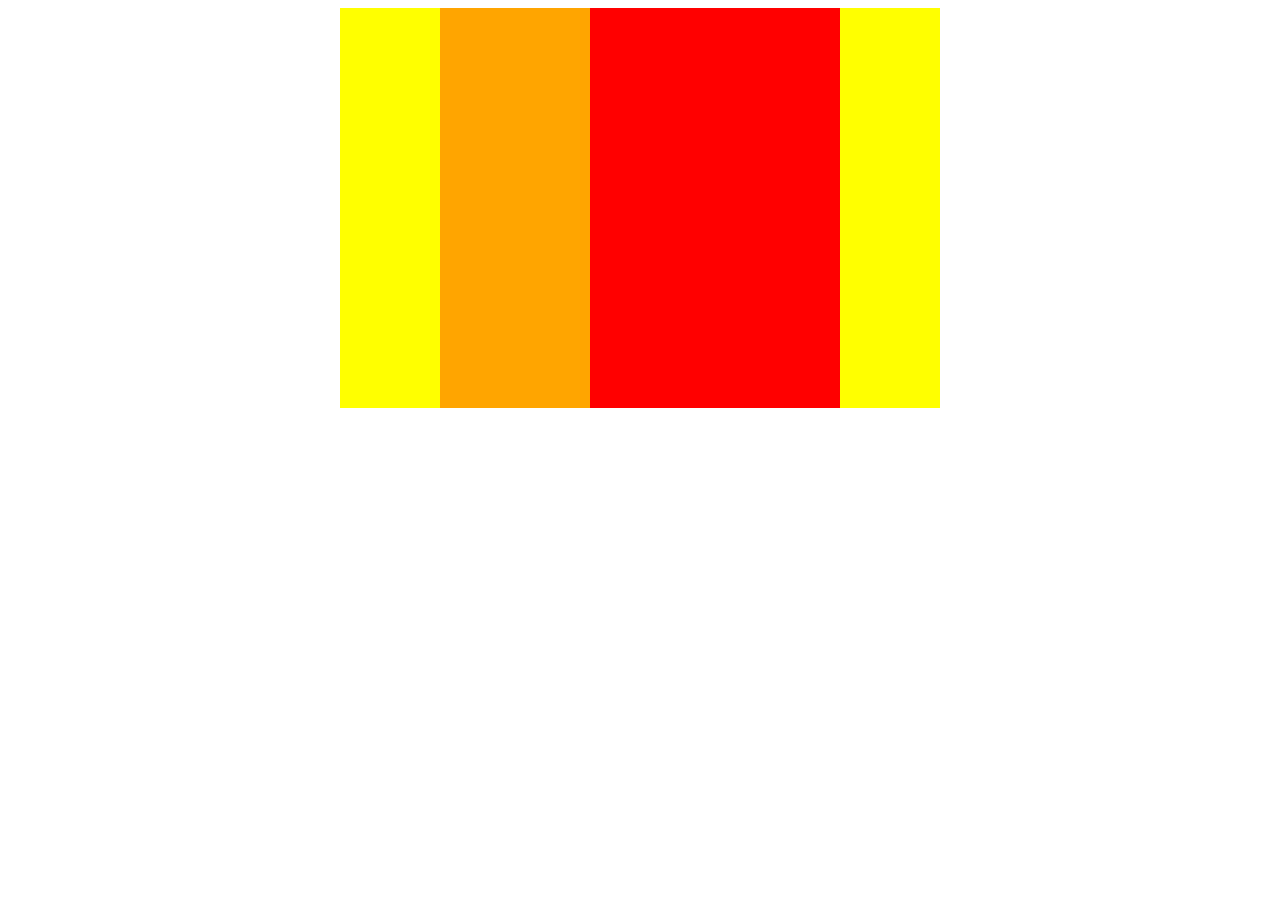
<file: boxes/index.html>
<!DOCTYPE html>
<html lang="ja">
<head>
  <meta charset="UTF-8">
  <link rel="stylesheet" href="style.css">
  <title>BOXES</title>
</head>

<body>
  <div class="boxes">
    <div class="box1"></div>
    <div class="box2"></div>
  </div>
</body>

</html>
</file>
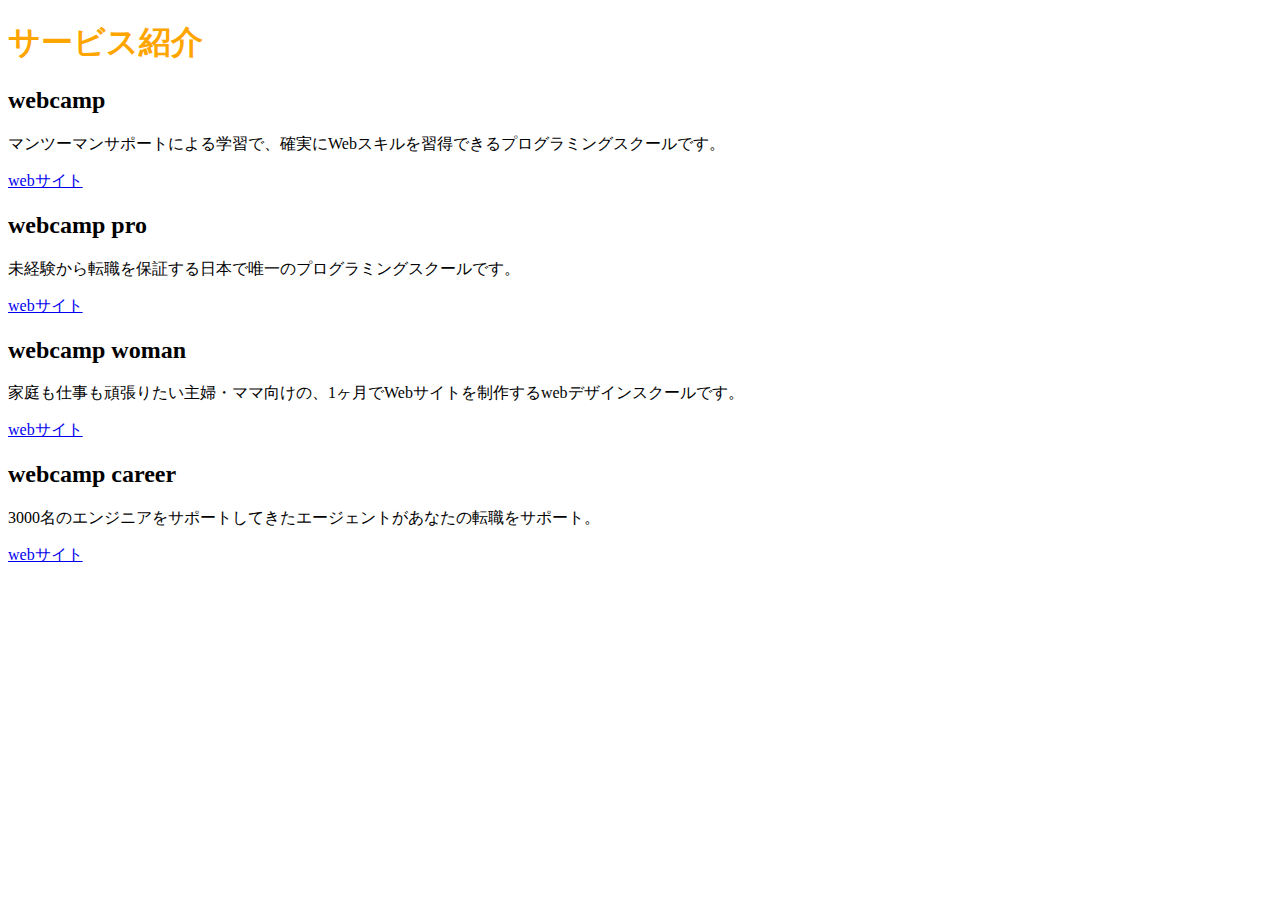
<file: chapter2/chapter2.html>
<!DOCTYPE HTML>
<html lang="ja">
  <head>
    <meta charset="UTF-8" />
    <title>chapter2_exercise</title>
    <link rel="stylesheet" href="style.css">
  </head>

  <body>

    <header>
      <h1>サービス紹介</h1>
    </header>

    <div class="container">

      <h2>webcamp</h2>
      <p>マンツーマンサポートによる学習で、確実にWebスキルを習得できるプログラミングスクールです。</p>
      <a href="#">webサイト</a>

      <h2>webcamp pro</h2>
      <p>未経験から転職を保証する日本で唯一のプログラミングスクールです。</p>
      <a href="#">webサイト</a>

      <h2>webcamp woman</h2>
      <p>家庭も仕事も頑張りたい主婦・ママ向けの、1ヶ月でWebサイトを制作するwebデザインスクールです。</p>
      <a href="#">webサイト</a>

      <h2>webcamp career</h2>
      <p>3000名のエンジニアをサポートしてきたエージェントがあなたの転職をサポート。</p>
      <a href="#">webサイト</a>

    </div>

  </body>

</html>
</file>
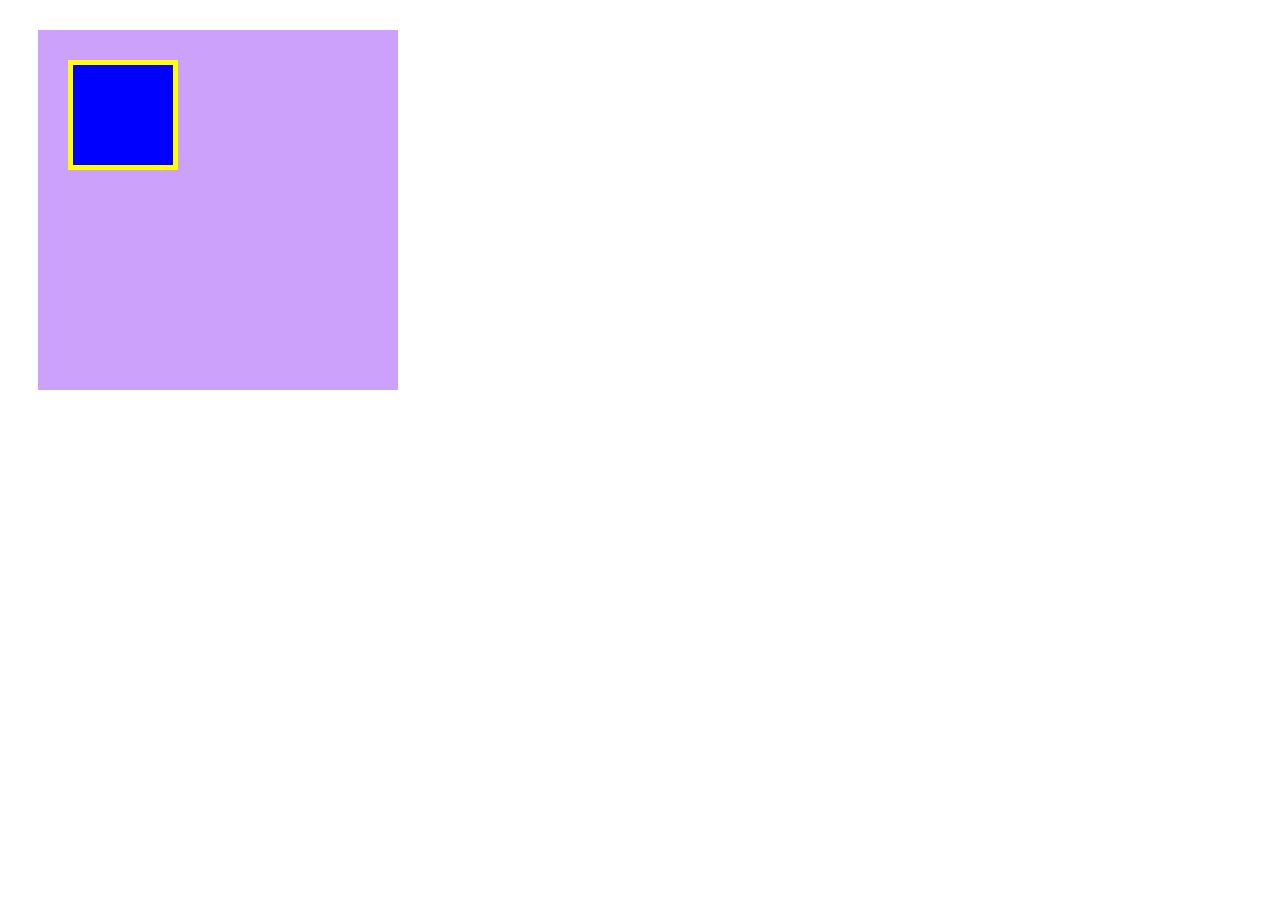
<file: chapter3/box.html>
<!DOCTYPE html>
<html lang="ja">
<head>
  <meta charset="UTF-8">
  <link rel="stylesheet" href="box.css">
  <title>BOX</title>
</head>

<body>
  <div class="box1">
    <div class="box2"></div>
  </div>
</body>

</html>
</file>
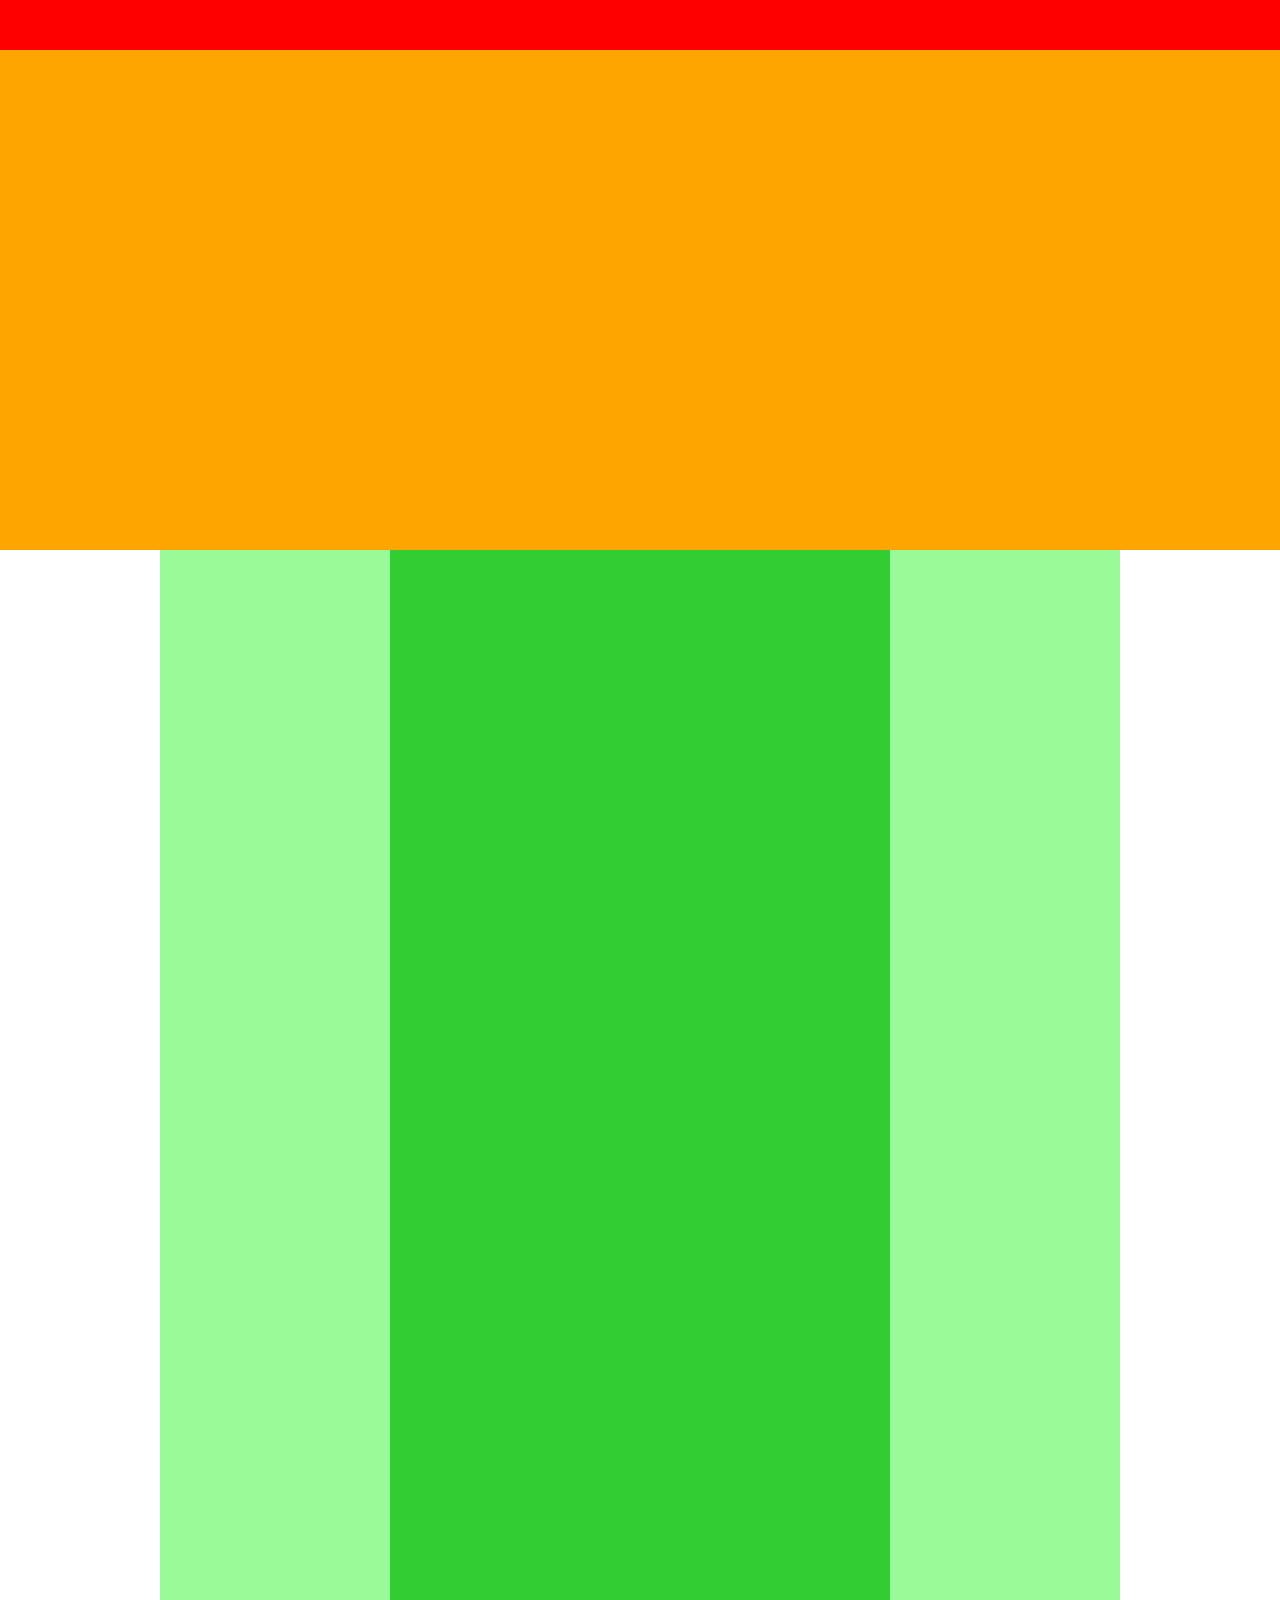
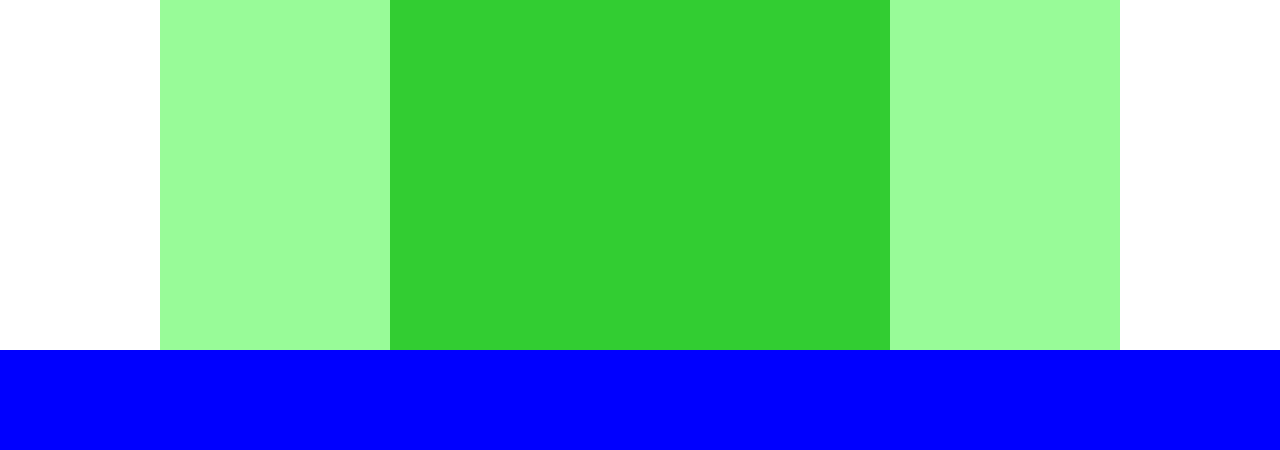
<file: chapter4/sample.html>
<!DOCTYPE html>
<html lang="ja">
<head>
  <meta charset="UTF-8">
  <link rel="stylesheet" href="sample.css">
  <title>Sample</title>
</head>

<body>
  <header></header>

  <div class="main-visual"></div>

  <div class="main">
    <div class="main1"></div>
    <div class="main2"></div>
    <div class="main3"></div>
  </div>

  <footer></footer>
</body>

</html>
</file>
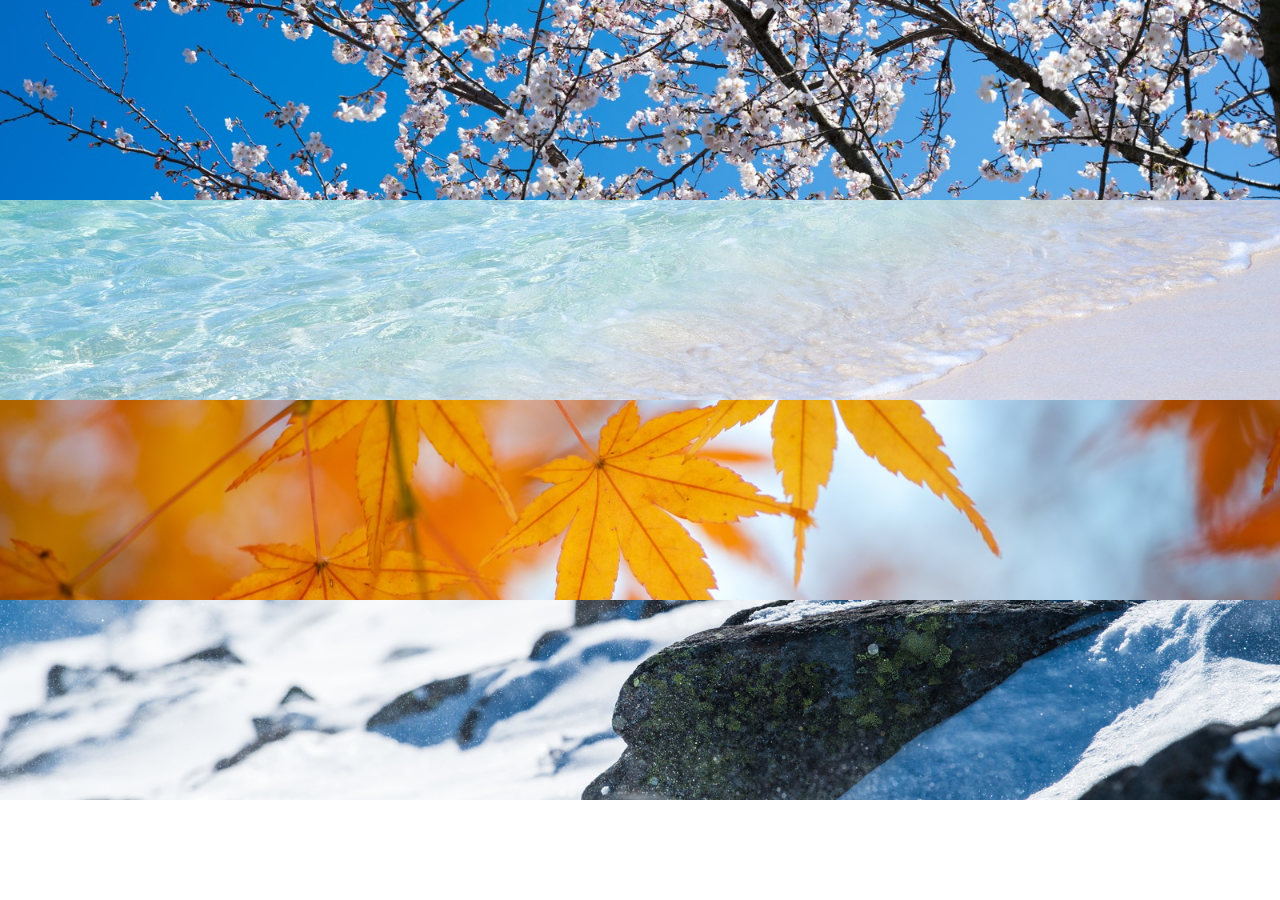
<file: chapter6/sample.html>
<!DOCTYPE html>
<html lang="ja">
<head>
  <meta charset="UTF-8">
  <link rel="stylesheet" href="sample.css">
  <title>sample</title>
</head>
<body>
  <div class="images">
    <div class="img1"></div>
    <div class="img2"></div>
    <div class="img3"></div>
    <div class="img4"></div>
  </div>
</body>
</html>
</file>
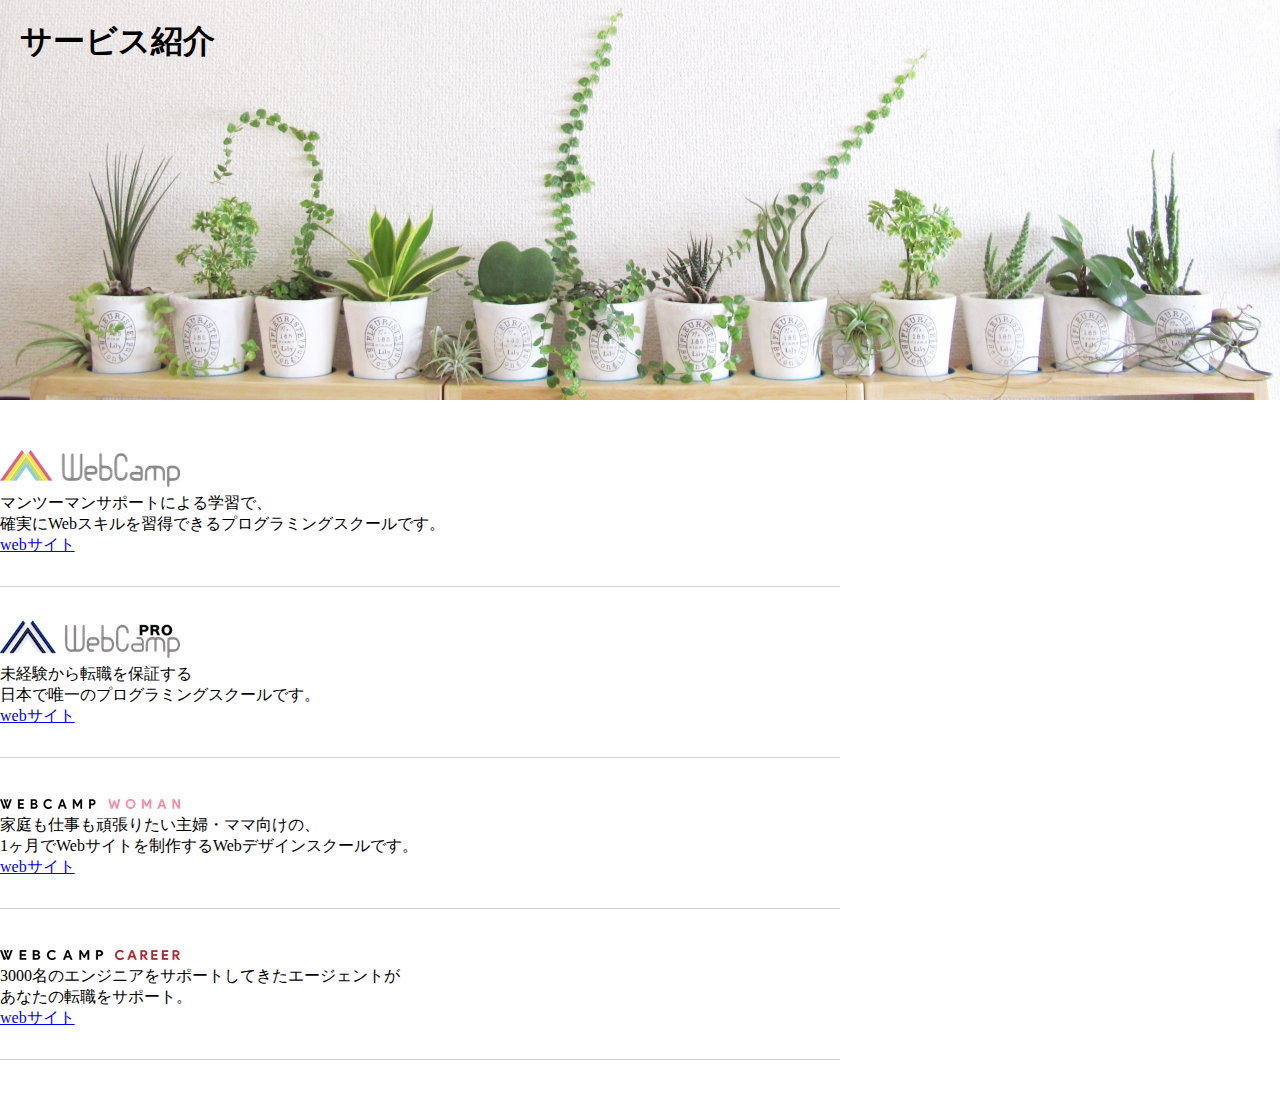
<file: chapter7/sample.html>
<!DOCTYPE html>
<html lang="ja">
<head>
  <meta charset="UTF-8">
  <link rel="stylesheet" href="sample.css">
  <title>sample</title>
</head>
<body>
  <section class="services-main-image">
    <h1 class="services-heading">サービス紹介</h1>
  </section>

  <main>
    <section class="service-item">
      <h2>
        <img src="img/wc-logo.png">
      </h2>
      <p>
        マンツーマンサポートによる学習で、<br>
        確実にWebスキルを習得できるプログラミングスクールです。
      </p>
      <a href="#">webサイト</a>
    </section>

    <section class="service-item">
      <h2>
        <img src="img/wcp-logo.png">
      </h2>
      <p>
        未経験から転職を保証する<br>
        日本で唯一のプログラミングスクールです。
      </p>
      <a href="#">webサイト</a>
    </section>

    <section class="service-item">
      <h2>
        <img src="img/wcw-logo.png">
      </h2>
      <p>
        家庭も仕事も頑張りたい主婦・ママ向けの、<br>
        1ヶ月でWebサイトを制作するWebデザインスクールです。
      </p>
      <a href="#">webサイト</a>
    </section>

    <section class="service-item">
      <h2>
        <img src="img/wcc-logo.png">
      </h2>
      <p>
        3000名のエンジニアをサポートしてきたエージェントが<br>
        あなたの転職をサポート。
      </p>
      <a href="#">webサイト</a>
    </section>
  </main>
</body>
</html>
</file>
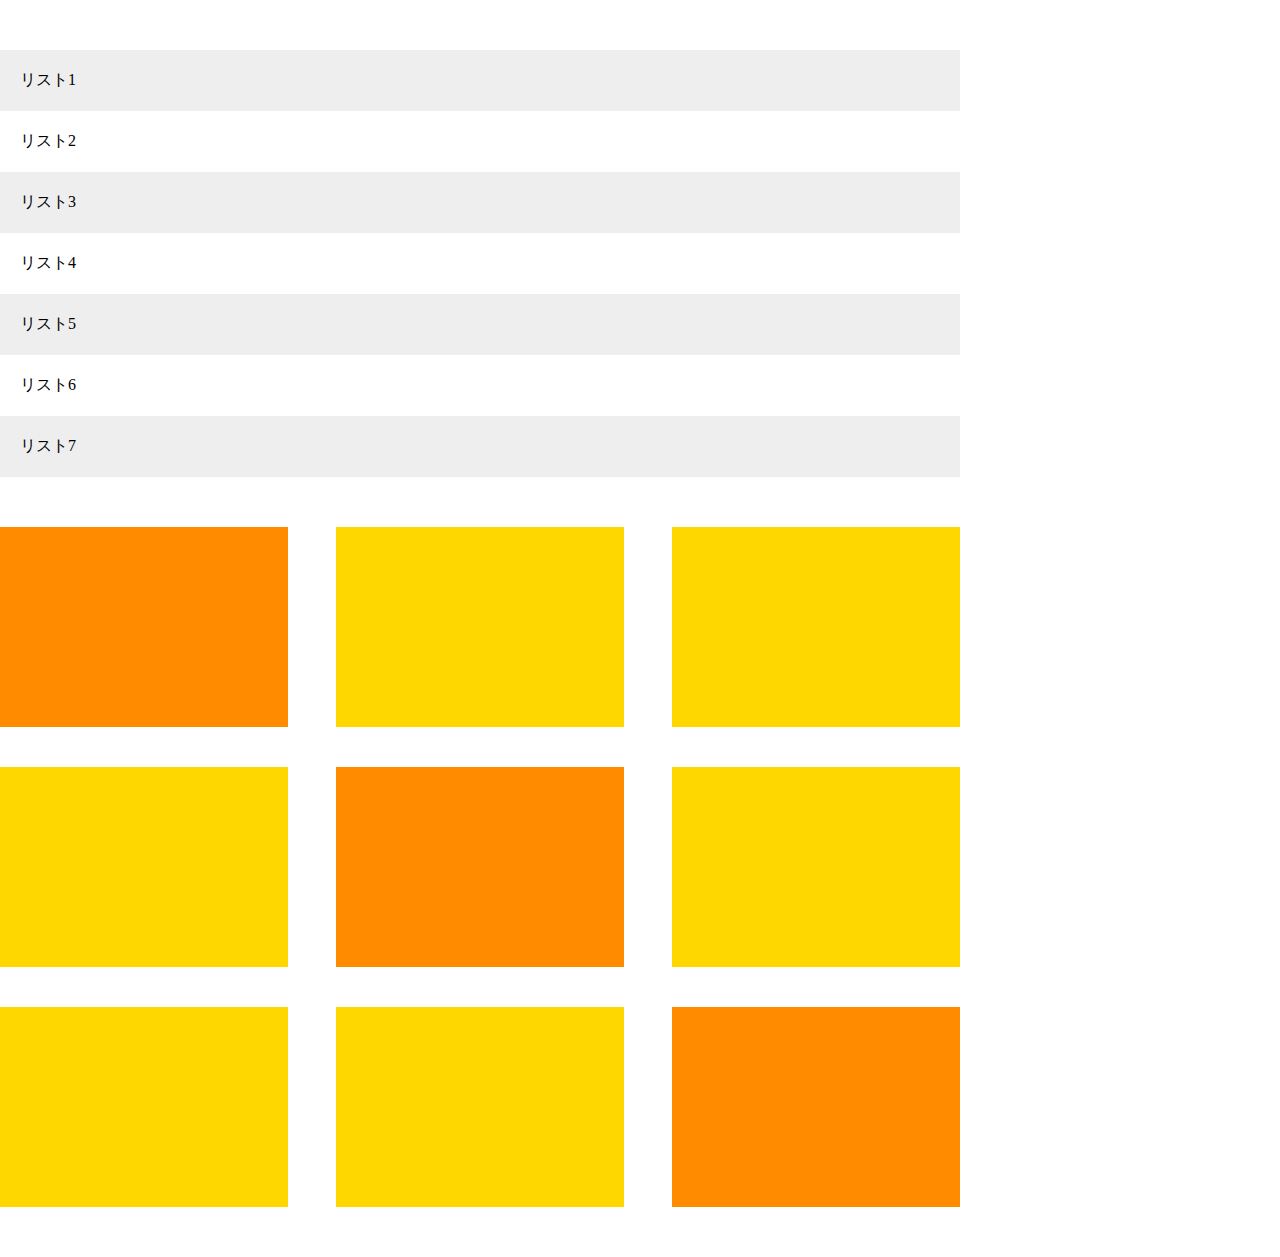
<file: chapter8/sample.html>
<!DOCTYPE html>
<html lang="ja">
<head>
  <meta charset="UTF-8">
  <link rel="stylesheet" href="sample.css">
  <title>sample</title>
</head>
<body>
  <div class="lists">
    <ul>
      <li class="list-item">リスト1</li>
      <li class="list-item">リスト2</li>
      <li class="list-item">リスト3</li>
      <li class="list-item">リスト4</li>
      <li class="list-item">リスト5</li>
      <li class="list-item">リスト6</li>
      <li class="list-item">リスト7</li>
    </ul>
  </div>

  <div class="boxes">
    <div class="box"></div>
    <div class="box"></div>
    <div class="box"></div>
    <div class="box"></div>
    <div class="box"></div>
    <div class="box"></div>
    <div class="box"></div>
    <div class="box"></div>
    <div class="box"></div>
  </div>
</body>
</html>
</file>
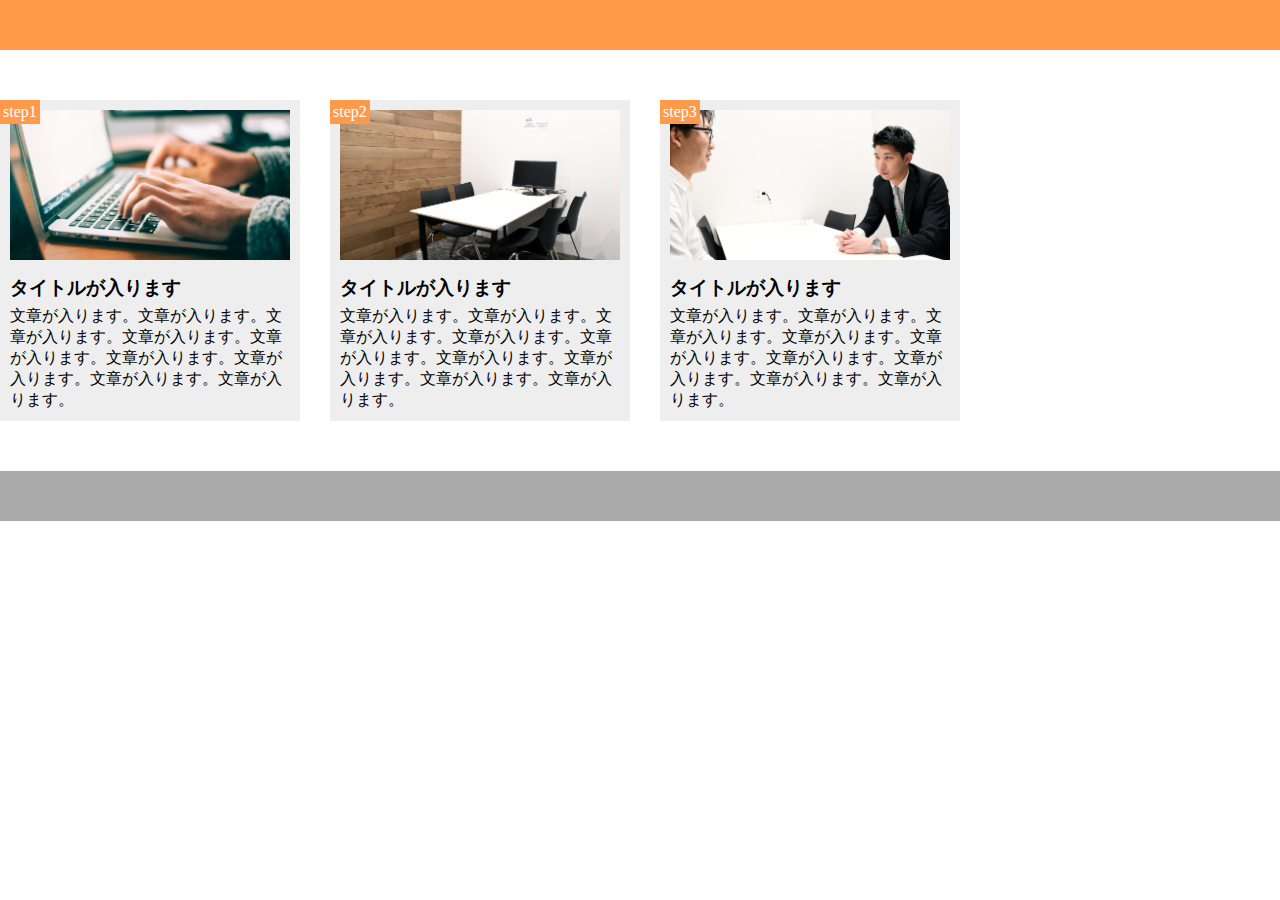
<file: chapter9/sample.html>
<!DOCTYPE html>
<html lang="ja">
<head>
  <meta charset="UTF-8">
  <link rel="stylesheet" href="sample.css">
  <title>sample</title>
</head>
<body>
  <header></header>

  <main>
    <section class="step1 steps">
      <span class="step-tag">step1</span>
      <div class="step1-img"></div>
      <h3 class="step-heading">タイトルが入ります</h3>
      <p>文章が入ります。文章が入ります。文章が入ります。文章が入ります。文章が入ります。文章が入ります。文章が入ります。文章が入ります。文章が入ります。</p>
    </section>

    <section class="step2 steps">
      <span class="step-tag">step2</span>
      <div class="step2-img"></div>
      <h3 class="step-heading">タイトルが入ります</h3>
      <p>文章が入ります。文章が入ります。文章が入ります。文章が入ります。文章が入ります。文章が入ります。文章が入ります。文章が入ります。文章が入ります。</p>
    </section>

    <section class="step3 steps">
      <span class="step-tag">step3</span>
      <div class="step3-img"></div>
      <h3 class="step-heading">タイトルが入ります</h3>
      <p>文章が入ります。文章が入ります。文章が入ります。文章が入ります。文章が入ります。文章が入ります。文章が入ります。文章が入ります。文章が入ります。</p>
    </section>
  </main>

  <footer></footer>
</body>
</html>
</file>
<file: boxes/style.css>
.boxes {
  width: 600px;
  background-color: yellow;
  display: flex;
  justify-content: center;
  margin: 0 auto;
}

.box1 {
  width: 150px;
  height: 400px;
  background-color: orange;
}

.box2 {
  width: 250px;
  height: 400px;
  background-color: red;
}
</file>
<file: chapter2/style.css>
header h1 {
  color: orange;
}
</file>
<file: chapter3/box.css>
.box1 {
  width: 300px;
  height: 300px;
  background-color: #cba1fc;
  margin: 30px;
  padding: 30px;
}

.box2 {
  width: 100px;
  height: 100px;
  background-color: blue;
  border: 5px solid yellow;
}
</file>
<file: chapter4/sample.css>
* {
  margin: 0;
  padding: 0;
  box-sizing: border-box;
}

header {
  width: 100%;
  height: 50px;
  background-color: red;
}

.main-visual {
  width: 100%;
  height: 500px;
  background-color: orange;
}

.main {
  width: 960px;
  margin: 0 auto;
  display: flex;
  justify-content: center;
}

.main1 {
  width: 230px;
  height: 1400px;
  background-color: palegreen;
}

.main2 {
  width: 500px;
  height: 1400px;
  background-color: limegreen;
}

.main3 {
  width: 230px;
  height: 1400px;
  background-color: palegreen;
}

footer {
  width: 100%;
  height: 100px;
  background-color: blue;
}
</file>
<file: chapter6/sample.css>
* {
  margin: 0;
  padding: 0;
  box-sizing: border-box;
}

.images {
  width: 100%;
}

.img1 {
  background-image: url(img/box1.jpg);
  background-size: cover;
  background-position: center;
  height: 200px;
}

.img2 {
  background-position: center;
  background-image: url(img/box2.jpg);
  background-size: cover;
  height: 200px;
}

.img3 {
  background-position: center;
  background-image: url(img/box3.jpg);
  background-size: cover;
  height: 200px;
}

.img4 {
  background-position: center;
  background-size: cover;
  background-image: url(img/box4.jpg);
  height: 200px;
}
</file>
<file: chapter7/sample.css>
* {
  padding: 0;
  margin: 0;
  box-sizing: border-box;
}

.services-main-image {
  background-image: url(img/mv.jpg);
  background-position: bottom;
  background-size: cover;
  width: 100%;
  height: 400px;
}

.services-heading {
  padding: 20px 0 0 20px;
}

main {
  width: 840px;
  margin: 50px 0;
}

.service-item:first-child {
  margin-top: 0;
}

.service-item {
  margin-top: 30px;
  border-bottom: 1px solid #d1d1d1;
  padding-bottom: 30px;
}
</file>
<file: chapter8/sample.css>
* {
  padding: 0;
  margin: 0;
  box-sizing: border-box;
}

.lists {
  margin: 50px 0;
  width: 960px;
}

.list-item {
  padding: 20px;
}

.list-item:nth-child(odd) {
  background-color: #eee;
}

.boxes {
  width: 960px;
  margin-bottom: 50px;
  display: flex;
  flex-wrap: wrap;
}

.box {
  width: 30%;
  height: 200px;
  margin-top: 40px;
  margin-right: 5%;
  background-color: #ffd700;
}

.box:first-child,
.box:nth-child(5),
.box:last-child {
  background-color: #ff8c00;
}

.box:nth-child(1),
.box:nth-child(2),
.box:nth-child(3) {
  margin-top: 0;
}

.box:nth-child(3),
.box:nth-child(6),
.box:nth-child(9) {
  margin-right: 0;
}
</file>
<file: chapter9/sample.css>
* {
  padding: 0;
  margin: 0;
  box-sizing: border-box;
}

header {
  background-color: #ff9a4b;
  height: 50px;
}

main {
  margin: 50px 0;
  width: 960px;
  display: flex;
}

.steps {
  width: 300px;
  background-color: #eeeeee;
  margin-right: 30px;
  padding: 10px;
  position: relative;
}

.steps:last-child {
  margin-right: 0;
}

.step-tag {
  background-color: #ff9a4b;
  color: #fff;
  padding: 3px;
  position: absolute;
  top: 0;
  left: 0;
}

.step1-img {
  background-image: url(img/flow01.png);
  background-size: cover;
  background-position: bottom;
  height: 150px;
}

.step2-img {
  background-image: url(img/flow02.png);
  background-size: cover;
  background-position: bottom;
  height: 150px;
}

.step3-img {
  background-image: url(img/flow03.png);
  background-size: cover;
  background-position: bottom;
  height: 150px;
}

.step-heading {
  margin: 15px 0 5px;
}

footer {
  background-color: #aaaaaa;
  height: 50px;
}
</file>
